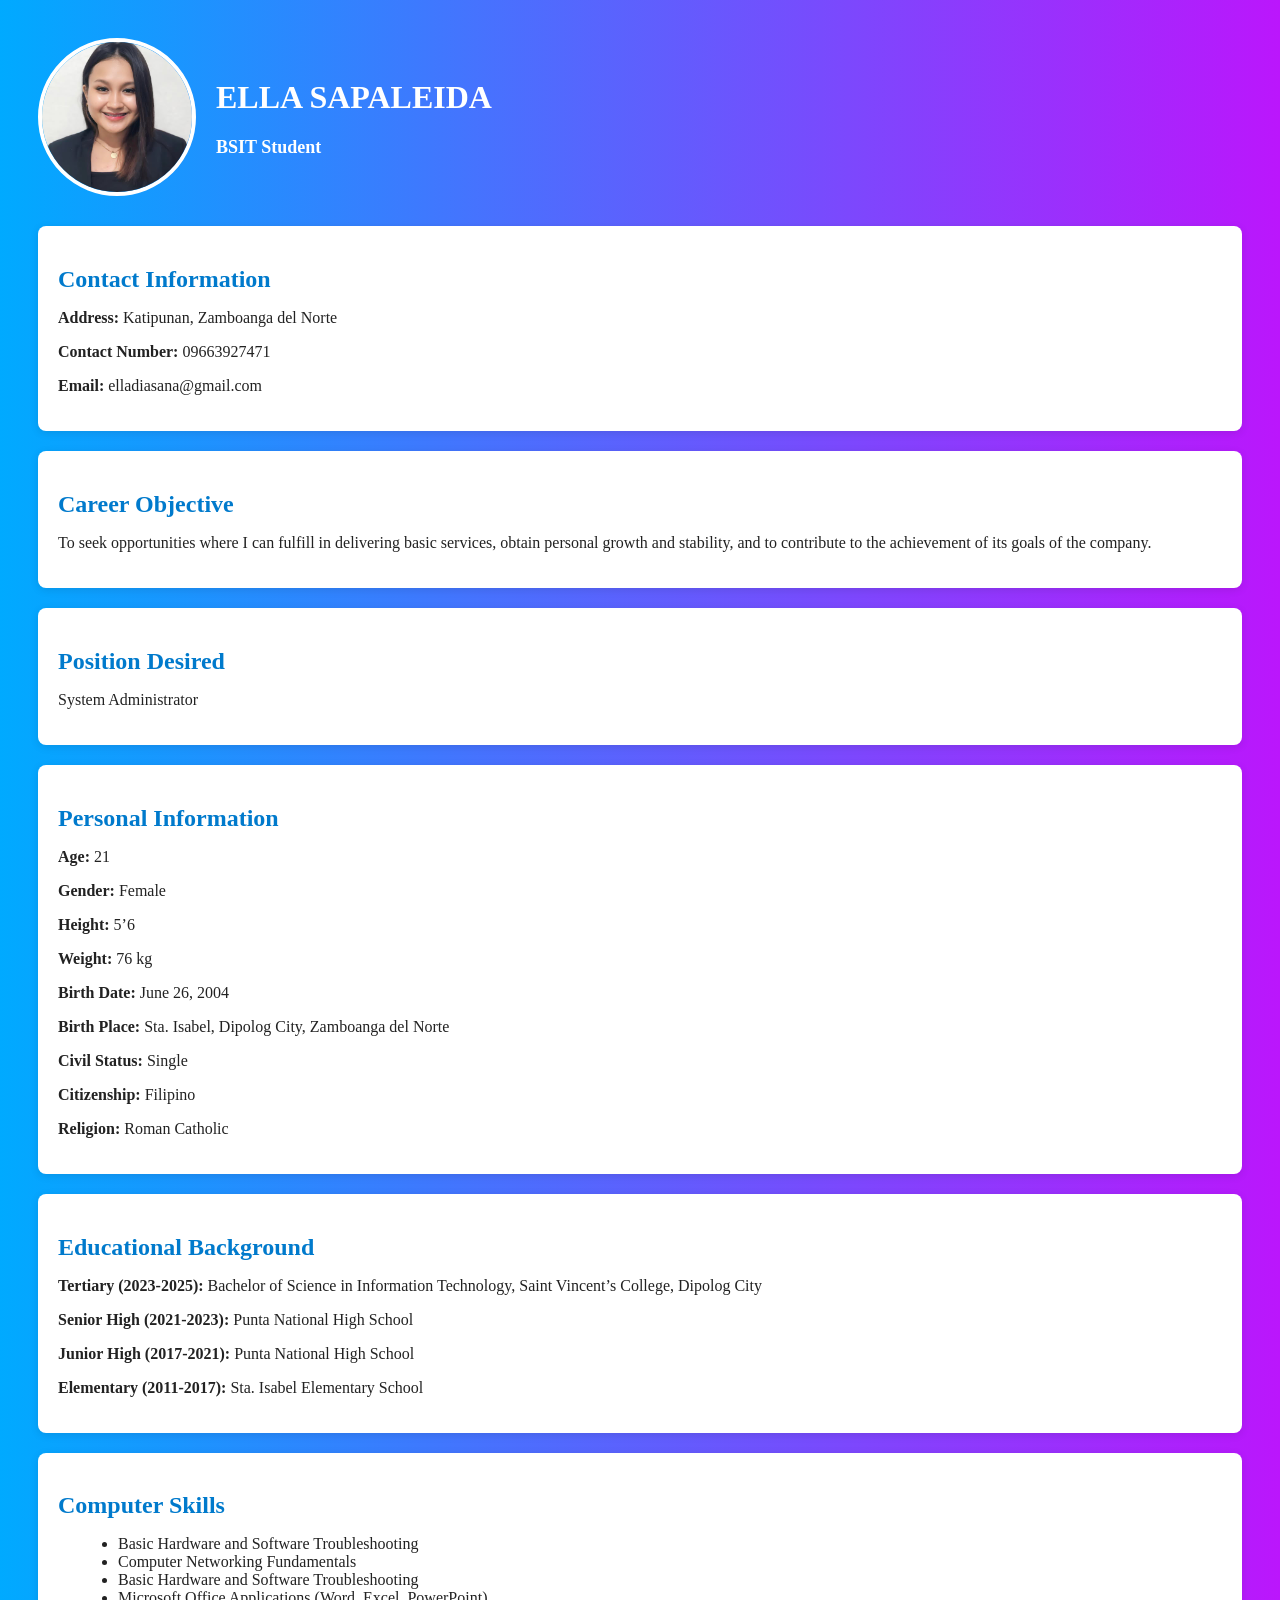
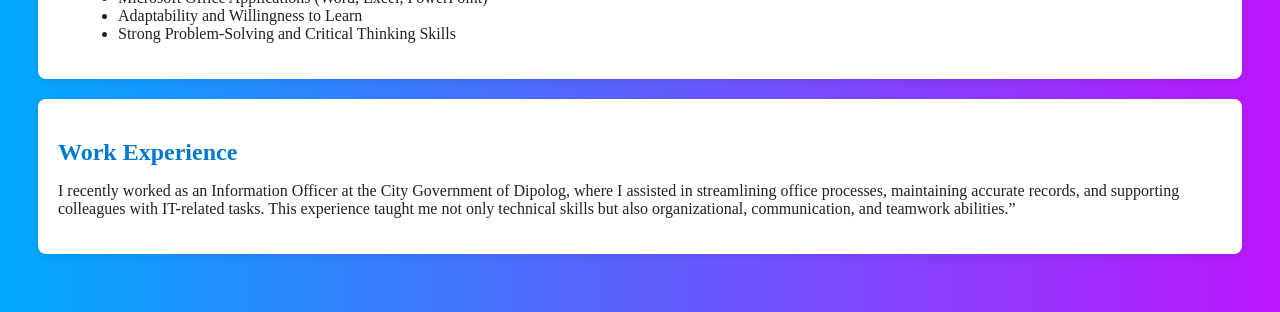
<file: index.html>
<!DOCTYPE html>
<head>
  <title>Ella Sapaleida</title>
  <link rel="stylesheet" href="Ella.css">
</head>
<body>
  <div class="header">
    <img src="ellla.jpg" alt="Profile Picture" class="profile-pic">
    <div class="header-text">
      <h1>ELLA SAPALEIDA</h1>
      <h3>BSIT Student</h3>
    </div>
  </div>

  <div class="section">
    <h2>Contact Information</h2>
    <p><strong>Address:</strong> Katipunan, Zamboanga del Norte</p>
    <p><strong>Contact Number:</strong> 09663927471</p>
    <p><strong>Email:</strong> elladiasana@gmail.com</p>
  </div>

  <div class="section">
    <h2>Career Objective</h2>
    <p>
      To seek opportunities where I can fulfill in delivering basic services,
      obtain personal growth and stability, and to contribute to the achievement
      of its goals of the company.
    </p>
  </div>

  <div class="section">
    <h2>Position Desired</h2>
    <p>System Administrator</p>
  </div>

  <div class="section">
    <h2>Personal Information</h2>
    <p><strong>Age:</strong> 21</p>
    <p><strong>Gender:</strong> Female</p>
    <p><strong>Height:</strong> 5’6</p>
    <p><strong>Weight:</strong> 76 kg</p>
    <p><strong>Birth Date:</strong> June 26, 2004</p>
    <p><strong>Birth Place:</strong> Sta. Isabel, Dipolog City, Zamboanga del Norte</p>
    <p><strong>Civil Status:</strong> Single</p>
    <p><strong>Citizenship:</strong> Filipino</p>
    <p><strong>Religion:</strong> Roman Catholic</p>
  </div>

  <div class="section">
    <h2>Educational Background</h2>
    <p><strong>Tertiary (2023-2025):</strong> Bachelor of Science in Information Technology, Saint Vincent’s College, Dipolog City</p>
    <p><strong>Senior High (2021-2023):</strong> Punta National High School</p>
    <p><strong>Junior High (2017-2021):</strong> Punta National High School</p>
    <p><strong>Elementary (2011-2017):</strong> Sta. Isabel Elementary School</p>
  </div>

  <div class="section">
    <h2> Computer Skills</h2>
    <ul>
      <li>Basic Hardware and Software Troubleshooting</li>
	  <li>Computer Networking Fundamentals</li>
	  <li>Basic Hardware and Software Troubleshooting</li>
      <li>Microsoft Office Applications (Word, Excel, PowerPoint)</li>
	  <li>Adaptability and Willingness to Learn</li>
	  <li>Strong Problem-Solving and Critical Thinking Skills</li>
    </ul>
  </div>

  <div class="section">
    <h2>Work Experience</h2>
    <p>
      I recently worked as an Information Officer at the City Government of Dipolog, 
	  where I assisted in streamlining office processes, maintaining accurate records, 
	  and supporting colleagues with IT-related tasks. This experience taught me not only technical skills 
	  but also organizational, communication, and teamwork abilities.”
    </p>
  </div>
</body>
</html>
</file>
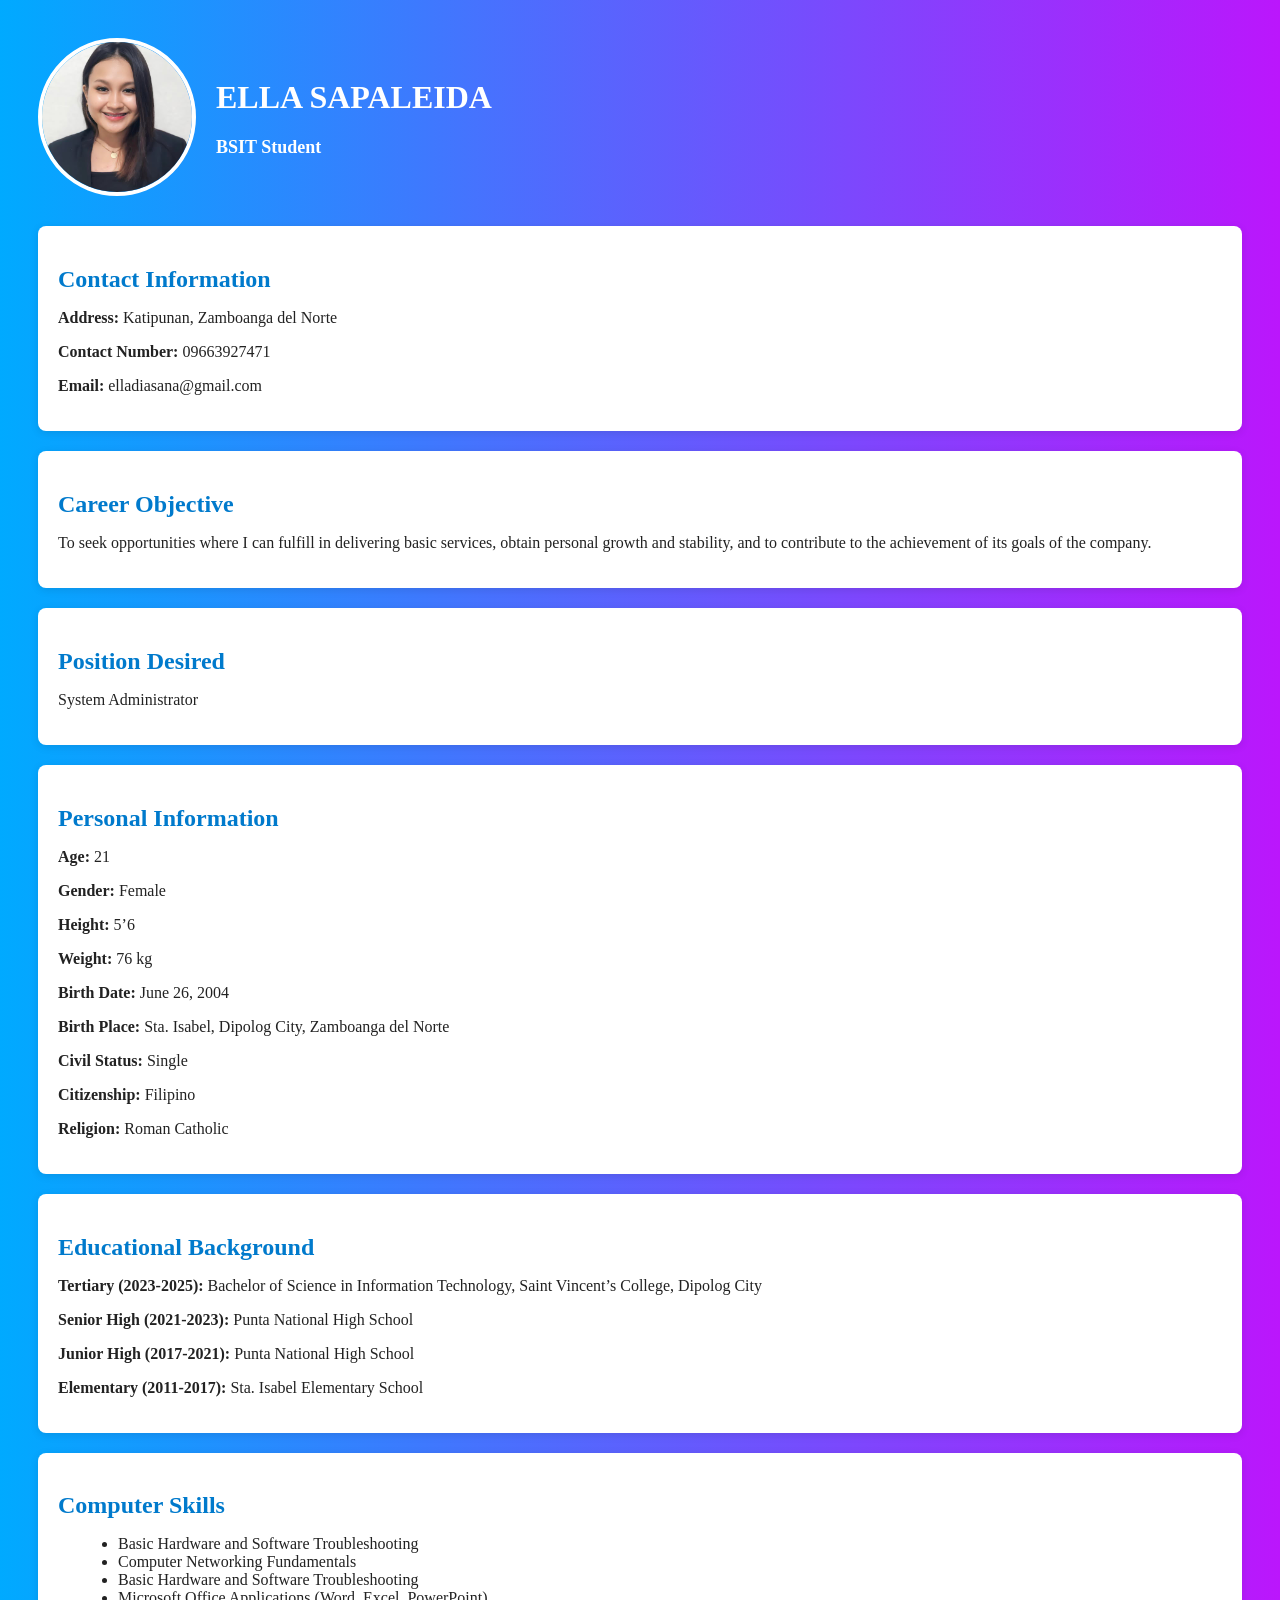
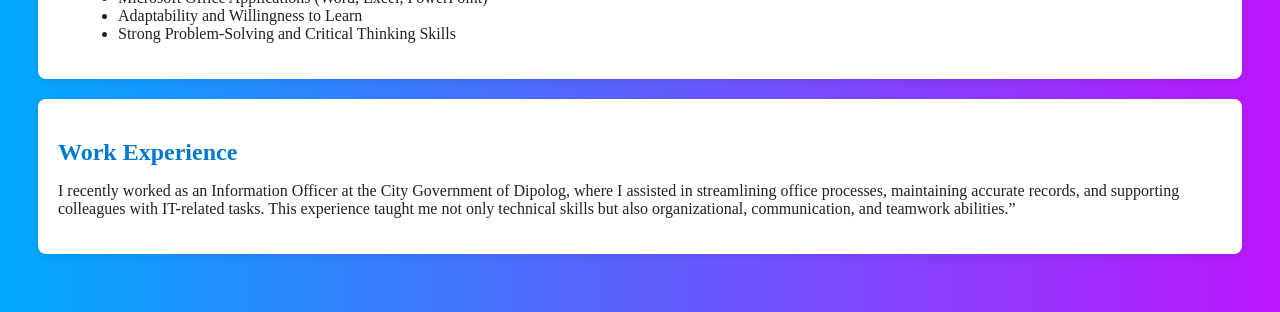
<file: github.html>
<!DOCTYPE html>
<head>
  <title>Ella Sapaleida</title>
  <link rel="stylesheet" href="Ella.css">
</head>
<body>
  <div class="header">
    <img src="ellla.jpg" alt="Profile Picture" class="profile-pic">
    <div class="header-text">
      <h1>ELLA SAPALEIDA</h1>
      <h3>BSIT Student</h3>
    </div>
  </div>

  <div class="section">
    <h2>Contact Information</h2>
    <p><strong>Address:</strong> Katipunan, Zamboanga del Norte</p>
    <p><strong>Contact Number:</strong> 09663927471</p>
    <p><strong>Email:</strong> elladiasana@gmail.com</p>
  </div>

  <div class="section">
    <h2>Career Objective</h2>
    <p>
      To seek opportunities where I can fulfill in delivering basic services,
      obtain personal growth and stability, and to contribute to the achievement
      of its goals of the company.
    </p>
  </div>

  <div class="section">
    <h2>Position Desired</h2>
    <p>System Administrator</p>
  </div>

  <div class="section">
    <h2>Personal Information</h2>
    <p><strong>Age:</strong> 21</p>
    <p><strong>Gender:</strong> Female</p>
    <p><strong>Height:</strong> 5’6</p>
    <p><strong>Weight:</strong> 76 kg</p>
    <p><strong>Birth Date:</strong> June 26, 2004</p>
    <p><strong>Birth Place:</strong> Sta. Isabel, Dipolog City, Zamboanga del Norte</p>
    <p><strong>Civil Status:</strong> Single</p>
    <p><strong>Citizenship:</strong> Filipino</p>
    <p><strong>Religion:</strong> Roman Catholic</p>
  </div>

  <div class="section">
    <h2>Educational Background</h2>
    <p><strong>Tertiary (2023-2025):</strong> Bachelor of Science in Information Technology, Saint Vincent’s College, Dipolog City</p>
    <p><strong>Senior High (2021-2023):</strong> Punta National High School</p>
    <p><strong>Junior High (2017-2021):</strong> Punta National High School</p>
    <p><strong>Elementary (2011-2017):</strong> Sta. Isabel Elementary School</p>
  </div>

  <div class="section">
    <h2> Computer Skills</h2>
    <ul>
      <li>Basic Hardware and Software Troubleshooting</li>
	  <li>Computer Networking Fundamentals</li>
	  <li>Basic Hardware and Software Troubleshooting</li>
      <li>Microsoft Office Applications (Word, Excel, PowerPoint)</li>
	  <li>Adaptability and Willingness to Learn</li>
	  <li>Strong Problem-Solving and Critical Thinking Skills</li>
    </ul>
  </div>

  <div class="section">
    <h2>Work Experience</h2>
    <p>
      I recently worked as an Information Officer at the City Government of Dipolog, 
	  where I assisted in streamlining office processes, maintaining accurate records, 
	  and supporting colleagues with IT-related tasks. This experience taught me not only technical skills 
	  but also organizational, communication, and teamwork abilities.”
    </p>
  </div>
</body>
</html>
</file>
<file: Ella.css>
{
  margin: 0;
  padding: 0;
  box-sizing: border-box;
  font-family: Arial, sans-serif;
}

body {
  background: linear-gradient(to right, #00aaff, #bb16fc);
  padding: 30px;
  color: #222;
}

.header {
  display: flex;
  align-items: center;
  gap: 20px;
  margin-bottom: 30px;
}

.profile-pic {
  width: 150px;
  height: 150px;
  border-radius: 50%;
  object-fit: cover;
  border: 4px solid white;
}

.header-text h1 {
  font-size: 32px;
  color: rgb(255, 255, 255);
}

.header-text h3 {
  font-size: 18px;
  color: rgb(255, 255, 255);
}

.section {
  background: white;
  padding: 20px;
  margin-bottom: 20px;
  border-radius: 8px;
  box-shadow: 0 2px 8px rgba(0, 0, 0, 0.1);
}

.section h2 {
  margin-bottom: 10px;
  color: #007acc;
}

ul {
  margin-left: 20px;
}
</file>
